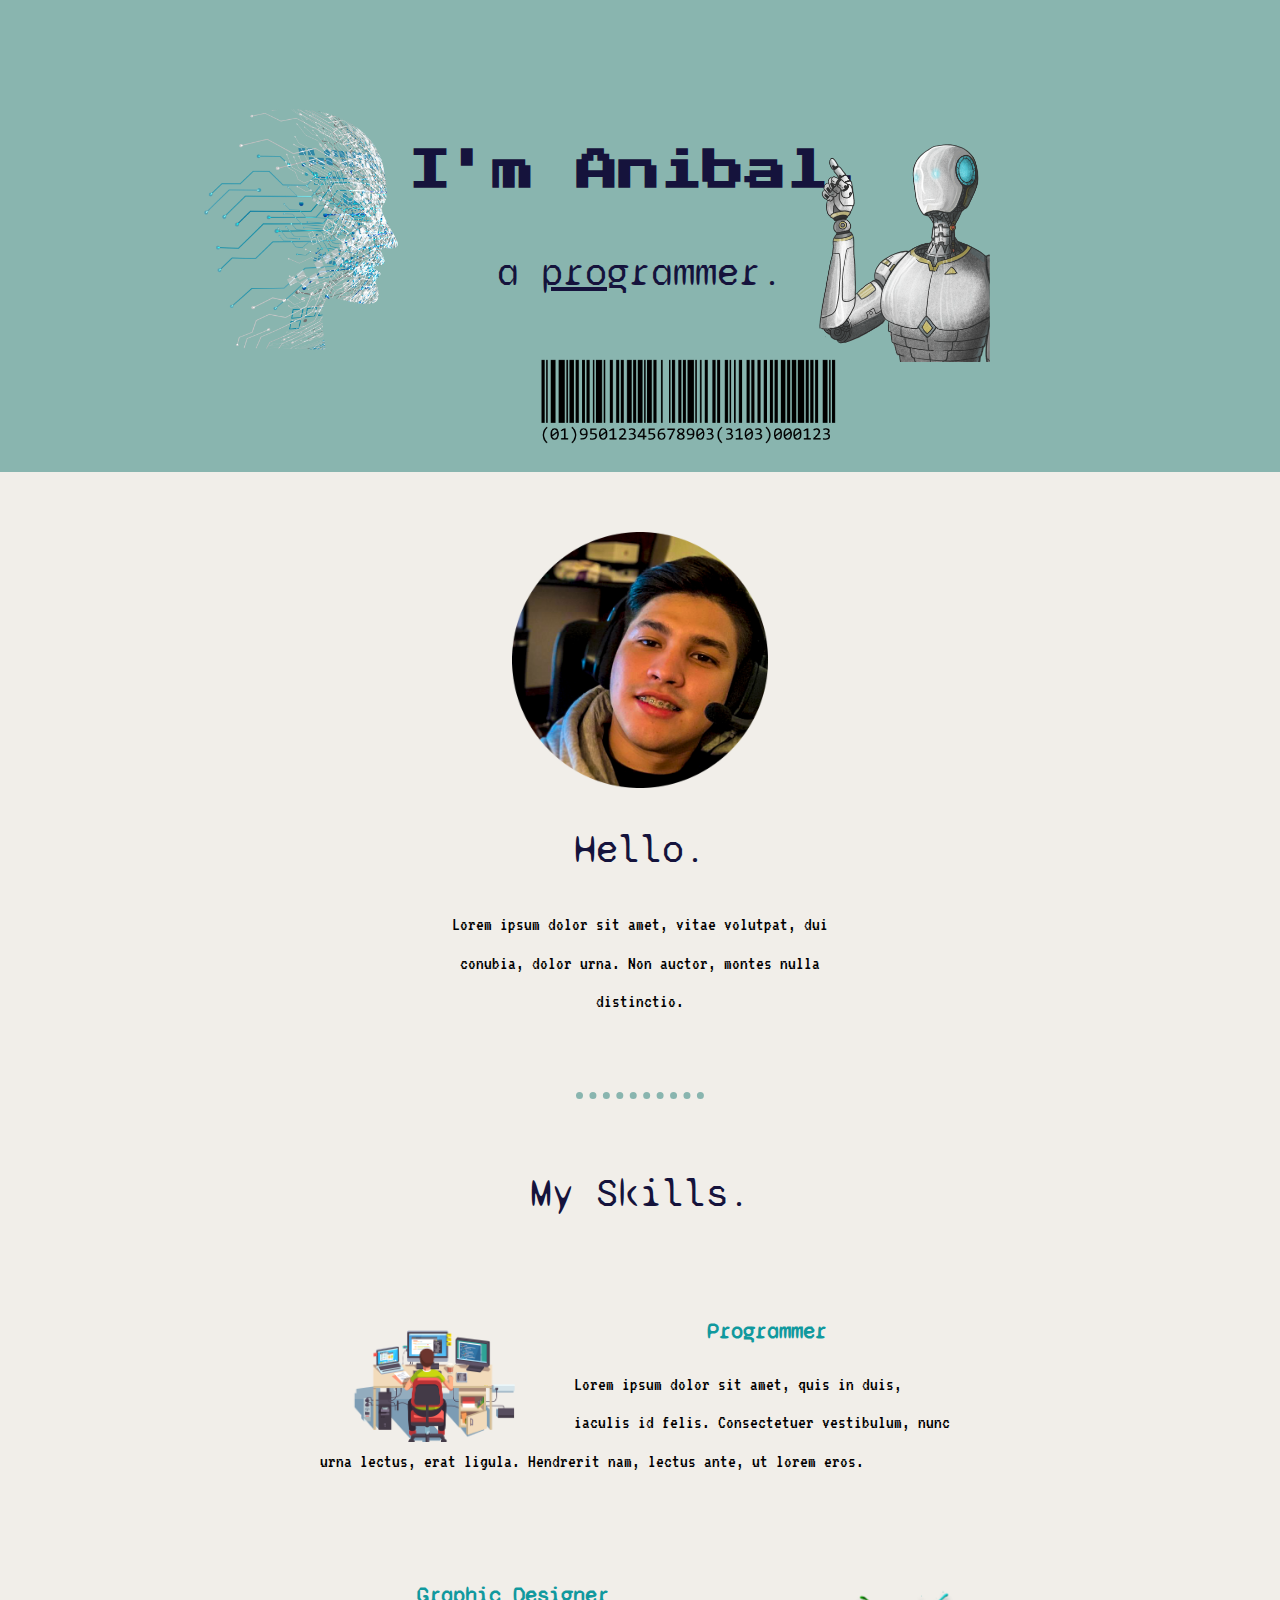
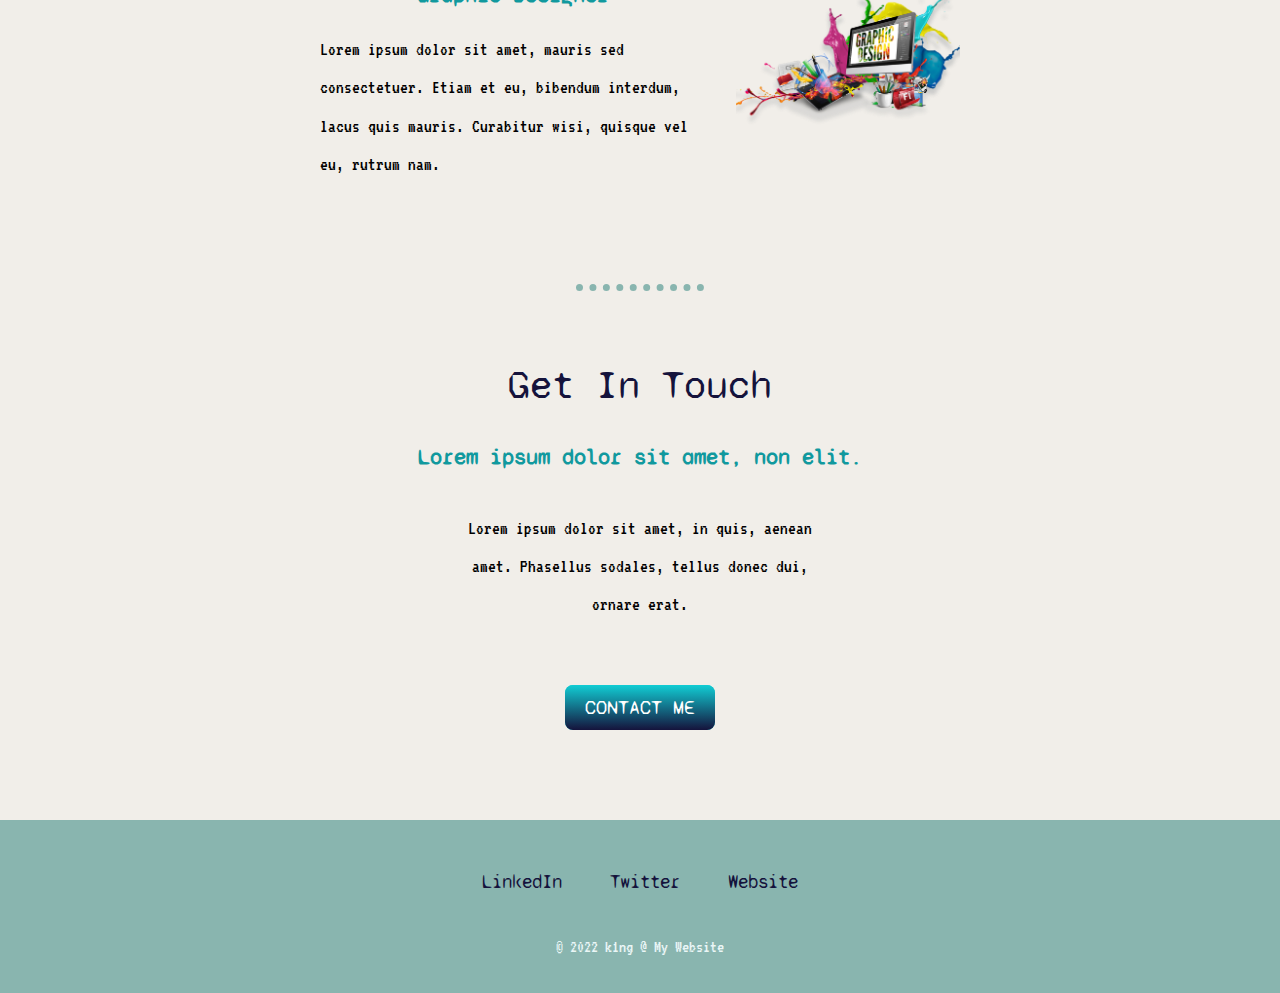
<file: CSS - My Site/index.html>
<!DOCTYPE html>
<html>
  <head>
    <meta charset="utf-8">
    <title>Anibal Ochoa Site</title>
    <link rel="stylesheet" href="css/styles.css">
    <link rel="icon" href="favicon.ico">
    <link rel="preconnect" href="https://fonts.googleapis.com">
<link rel="preconnect" href="https://fonts.gstatic.com" crossorigin>
<link href="<link rel="preconnect" href="https://fonts.googleapis.com">
<link rel="preconnect" href="https://fonts.gstatic.com" crossorigin>
<link href="https://fonts.googleapis.com/css2?family=Press+Start+2P&family=Syne+Mono&family=VT323&display=swap" rel="stylesheet">
  </head>
  <body>
  <div class="contenedor-superior">
    <img class="top-cloud" src="images/cloud.png" alt="cloud-img" width="10%">
    <h1>I'm Anibal.</h1>
    <h2><p>a <span class="pro">pro</span>grammer.</p></h2>
    <img class="mountain" src="images/mountain.png" alt="mountain-img">
    <img class="bottom-cloud" src="images/cloud2.png" alt="cloud2-img">
  </div>

  <div class="middle-container">
    <div class="profile">
      <img class="k1ng-img" src="images/k1ng.png" alt="k1ng-profile-img">
      <h2>Hello.</h2>
      <p class="intro">Lorem ipsum dolor sit amet, vitae volutpat, dui conubia, dolor urna. Non auctor, montes nulla distinctio.</p>
    </div>
    <hr>
    <div class="skills">
      <h2>My Skills.</h2>
      <div class="skill-row">
        <img class="code-img" src="images/computer.png" alt="computer-skill-img">

        <h3 class="code-tittle">Programmer</h3>
        <p>Lorem ipsum dolor sit amet, quis in duis, iaculis id felis. Consectetuer vestibulum, nunc urna lectus, erat ligula. Hendrerit nam, lectus ante, ut lorem eros.</p>
      </div>
      <div class="skill-row">
        <img class="graphic-img" src="images/graphic.png" alt="graphic-designer-img">

        <h3 class="graphic-tittle">Graphic Designer</h3>
        <p>Lorem ipsum dolor sit amet, mauris sed consectetuer. Etiam et eu, bibendum interdum, lacus quis mauris. Curabitur wisi, quisque vel eu, rutrum nam.</p>
      </div>
    </div>
    <hr>
    <div class="contact-me">
      <h2>Get In Touch</h2>
      <h3>Lorem ipsum dolor sit amet, non elit.</h3>
      <p class="contact-message">Lorem ipsum dolor sit amet, in quis, aenean amet. Phasellus sodales, tellus donec dui, ornare erat.</p>
      <a class="btn" href="mailto:name@email.com">CONTACT ME</a>
    </div>
  </div>

  <div class="bottom-container">
    <a class="footer-link" href="https://www.linkedin.com/">LinkedIn</a>
    <a class="footer-link" href="https://twitter.com/">Twitter</a>
    <a class="footer-link" href="https://www.appbrewery.co/">Website</a>
    <p class="copyright">© 2022 k1ng @ My Website </p>
  </div>
  </body>
</html>
</file>
<file: CSS - My Site/css/styles.css>
body{
  margin: 0;
  text-align: center;
  font-family: 'VT323', monospace;
  font-size: 120%;
  color: black;
}

h1{
  font-size: 2.625rem;
  margin: 50px auto 0 auto;
  font-family: 'Press Start 2P', cursive;
  color: #15133C;
}

h2{
  font-family: 'Syne Mono', monospace;
  font-size: 2.5rem;
  color: #15133C;
  font-weight: normal;
}


h3{
  font-family: 'Syne Mono', monospace;
  color: #11999E;
}

hr{
  border-style: none none dotted none;
  border-bottom-width: 7px;
  width: 10%;
  color: #89B5AF;
  margin-top: 70px;
  margin-bottom: 70px;
  }

p{
  line-height: 2;
  }

a{
  color: #15133C;
  font-family: 'Syne Mono', monospace;
  margin: 10px 20px;
  text-decoration: none;
}

a:hover{
  color: white;
}

.contenedor-superior{
  background-color: #89B5AF;
  position: relative;
  padding-top: 100px;
  padding-bottom: 120px;
}

.middle-container {
  background-color: #F1EEE9;
  padding-bottom: 100px;
}

.bottom-container {
  color: black;
  background-color: #89B5AF;
  padding-top: 50px;
  padding-bottom: 10px;
}

.skill-row {
  width: 50%;
  margin: 100px auto 100px auto;
  text-align: left;
}

.k1ng-img{
  margin-top: 60px;
  width: 20%;
}

.pro {
  text-decoration: underline;
}

.intro{
  width: 30%;
  margin: auto;
}

.contact-message{
  width: 30%;
  margin: 40px auto 70px;
}


.top-cloud{
  position: absolute;
  right: 250px;
  bottom: 110px;
  width: 20%;
}

.bottom-cloud{
  position: absolute;
  left: 150px;
  bottom: 100px;
  width: 25%;
}

.mountain{
  position: absolute;
  top: 350px;
  left: 530px;
  width: 25%;
}

.code-img{
  width: 35%;
  float: left;
  margin-right: 30px;
}

.graphic-img{
  width: 35%;
  float: right;
  margin-left: 30px;
}

.code-tittle{
  text-align: center;
}

.graphic-tittle{
text-align: center;
}

.copyright{
  color: #EAF6F6;
  font-size: 1.1rem;
  padding-top: 20px;
}

.btn {
  background: #11cdd4;
  background-image: -webkit-linear-gradient(top, #11cdd4, #15133C);
  background-image: -moz-linear-gradient(top, #11cdd4, #15133C);
  background-image: -ms-linear-gradient(top, #11cdd4, #15133C);
  background-image: -o-linear-gradient(top, #11cdd4, #15133C);
  background-image: linear-gradient(to bottom, #11cdd4, #15133C);
  -webkit-border-radius: 8;
  -moz-border-radius: 8;
  border-radius: 8px;
  font-family: 'Syne Mono', monospace;
  color: #ffffff;
  font-size: 20px;
  padding: 10px 20px 10px 20px;
  text-decoration: none;
}

.btn:hover {
  background: #89B5AF;
  background-image: -webkit-linear-gradient(top, #89B5AF, #2bc4ad);
  background-image: -moz-linear-gradient(top, #89B5AF, #2bc4ad);
  background-image: -ms-linear-gradient(top, #89B5AF, #2bc4ad);
  background-image: -o-linear-gradient(top, #89B5AF, #2bc4ad);
  background-image: linear-gradient(to bottom, #89B5AF, #2bc4ad);
  text-decoration: none;
}
</file>
